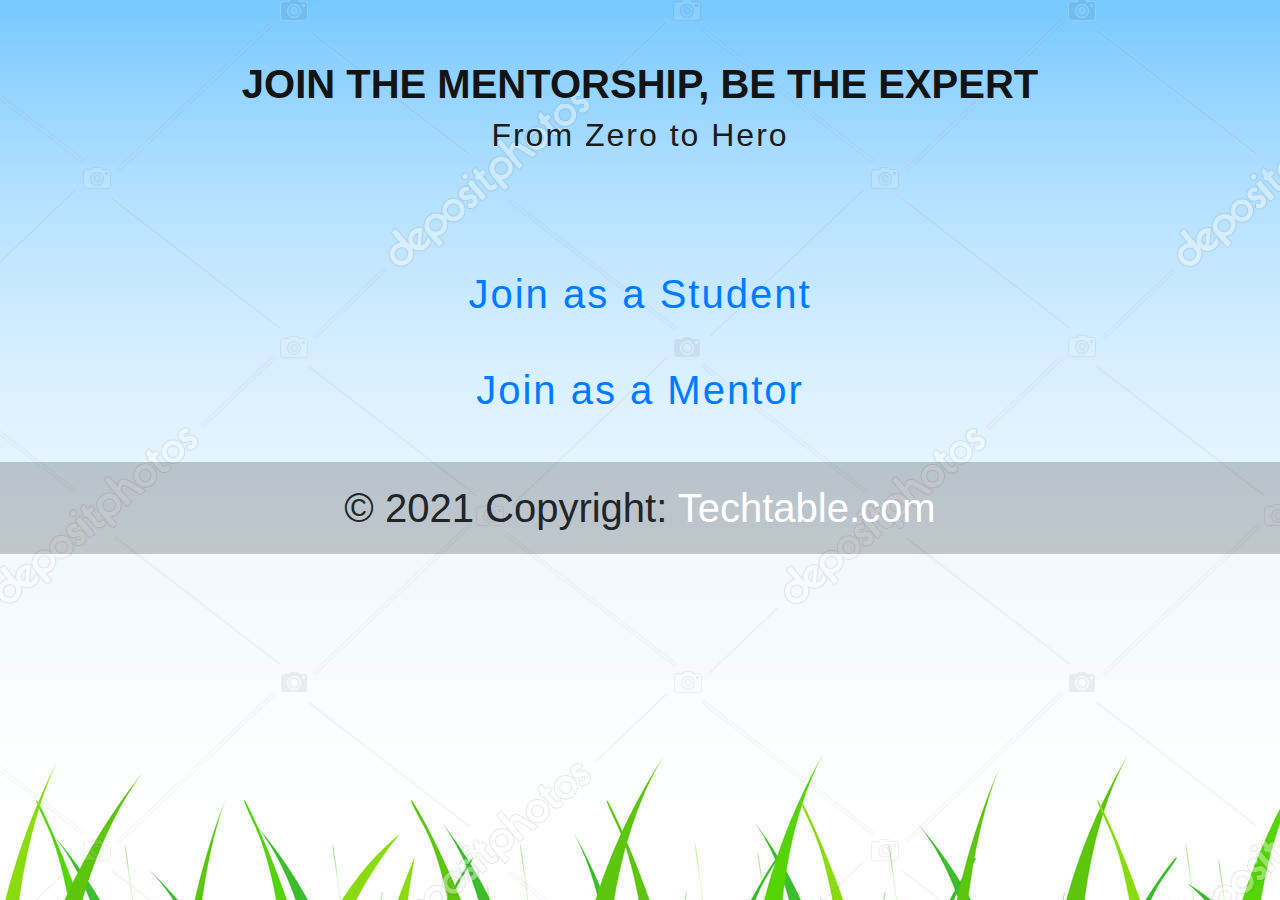
<file: index.html>
<!DOCTYPE html>
<html>
<head>
	 <link rel="stylesheet" href="style.css">
    <link rel="stylesheet" href="https://cdnjs.cloudflare.com/ajax/libs/font-awesome/4.7.0/css/font-awesome.min.css">
	<link rel="stylesheet" href="https://maxcdn.bootstrapcdn.com/bootstrap/4.0.0/css/bootstrap.min.css" integrity="sha384-Gn5384xqQ1aoWXA+058RXPxPg6fy4IWvTNh0E263XmFcJlSAwiGgFAW/dAiS6JXm" crossorigin="anonymous">
	<title>TechTable</title>
</head>
<!-- <body img src="bi.jpg"> -->

  <!------------Home------------------------------------------------------->
        <header id="home">
            <div class="content-wrap">
            <!-- <p>Hi, I'm</p> -->
            <h1 style="color:rgb(20, 20, 20);"><b>JOIN THE MENTORSHIP, BE THE EXPERT</b></h1>
            <!-- <h1 style="color:blue;">A Blue Heading</h1> -->
            <h2 style="color:rgb(26, 27, 26);">From Zero to Hero</h2>
            <!-- <a href="Resume_1.pdf" download="Gundu_Madhan_Resume" class="cv-btn">Download CV</a> -->
            </div>
        </header>

        <h2 class="text-center m-5" bgcolor="#ffffff"><a href="index2.html">Join as a Student<a></h2>

        <h2 class="text-center m-5"><a href="form.html">Join as a Mentor<a></h2>
  <!-- Copyright -->
  <div class="text-center p-3" style="background-color: rgba(0, 0, 0, 0.2);">
    © 2021 Copyright:
    <a class="text-white" href="https://mdbootstrap.com/">Techtable.com</a>
  </div>
  <!-- Copyright -->
</footer>
</body>
</html>
</file>
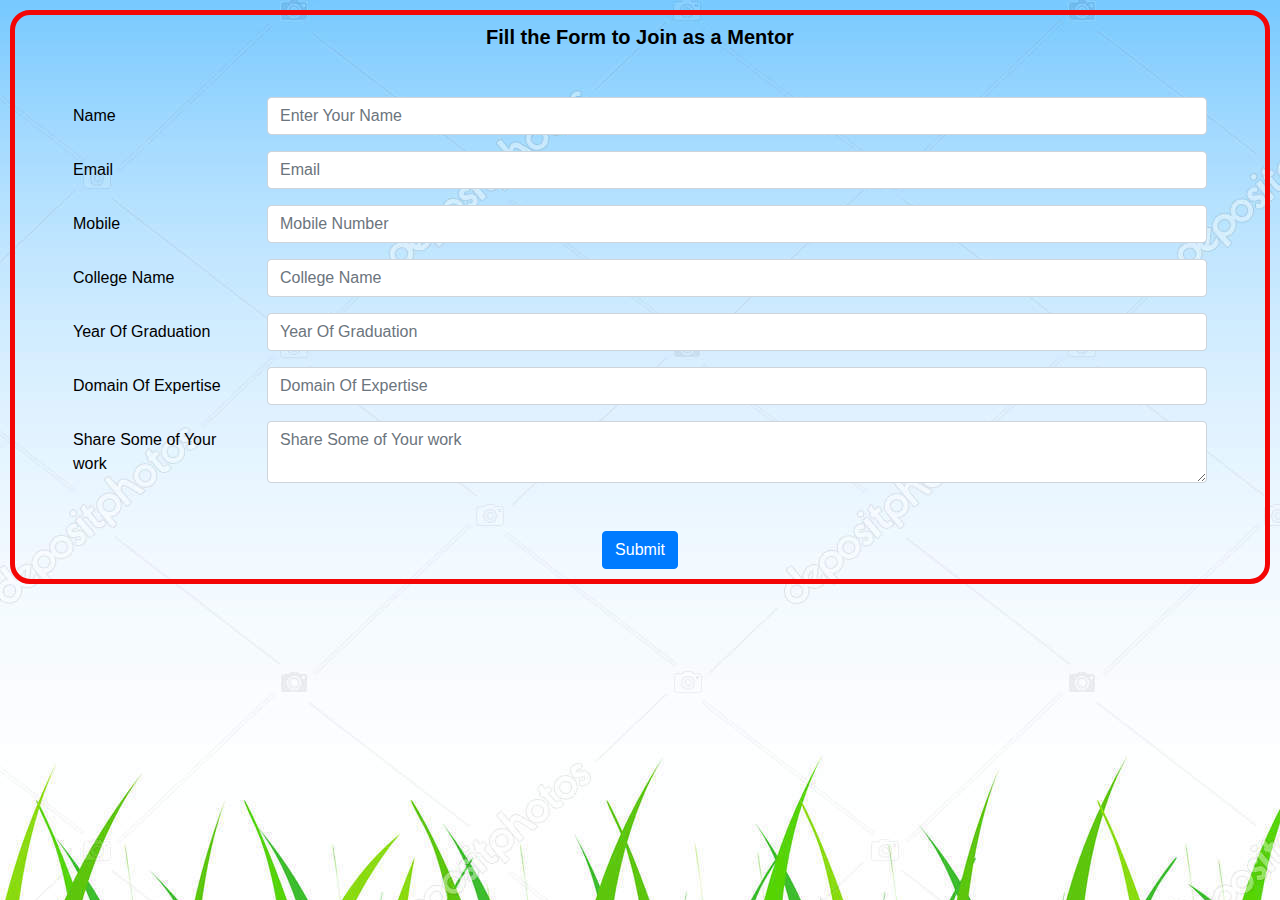
<file: form.html>
<!DOCTYPE html>
<html>
<head>
	<title>Mentor Form</title>
	 <link rel="stylesheet" href="style.css">
	<link rel="stylesheet" href="https://maxcdn.bootstrapcdn.com/bootstrap/4.0.0/css/bootstrap.min.css" integrity="sha384-Gn5384xqQ1aoWXA+058RXPxPg6fy4IWvTNh0E263XmFcJlSAwiGgFAW/dAiS6JXm" crossorigin="anonymous">
</head>
<body>
	<div class="formbody">
	<h5 class="text-center" style="color:black;"><b>Fill the Form to Join as a Mentor</b></h5>
	<form class="m-5">
		<div class="form-group row">
		    <label for="name" class="col-sm-2 col-form-label" style="color:black;">Name</label>
		    <div class="col-sm-10">
		      <input type="text" class="form-control" id="name" placeholder="Enter Your Name">
		    </div>
  		</div>
	  <div class="form-group row">
	    <label for="mail" class="col-sm-2 col-form-label" style="color:black;">Email</label>
	    <div class="col-sm-10">
	      <input type="email" class="form-control" id="email" placeholder="Email">
	    </div>
	  </div>
	  <div class="form-group row">
		    <label for="phone" class="col-sm-2 col-form-label" style="color:black;">Mobile</label>
		    <div class="col-sm-10">
		      <input type="tel" class="form-control" id="phone" placeholder="Mobile Number">
		    </div>
  		</div>
	  <div class="form-group row">
	    <label for="college" class="col-sm-2 col-form-label" style="color:black;">College Name</label>
	    <div class="col-sm-10">
	      <input type="text" class="form-control" id="college" placeholder="College Name">
	    </div>
	  </div>
	  <div class="form-group row">
	    <label for="year" class="col-sm-2 col-form-label" style="color:black;">Year Of Graduation</label>
	    <div class="col-sm-10">
	      <input type="text" class="form-control" id="year" placeholder="Year Of Graduation">
	    </div>
	  </div>
	   <div class="form-group row">
	    <label for="domain" class="col-sm-2 col-form-label" style="color:black;">Domain Of Expertise</label>
	    <div class="col-sm-10">
	      <input type="text" class="form-control" id="domain" placeholder="Domain Of Expertise">
	    </div>
	  </div>
	 <div class="form-group row">
	    <label for="work" class="col-sm-2 col-form-label" style="color:black;">Share Some of Your work</label>
	    <div class="col-sm-10">
	      <textarea class="form-control" id="work" placeholder="Share Some of Your work"></textarea>
	    </div>
	  </div>  
</form>
	 <div class="text-center">
		  <button type="submit" class="btn btn-primary align-center">Submit</button>
	</div>
</div>
</body>
</html>
</file>
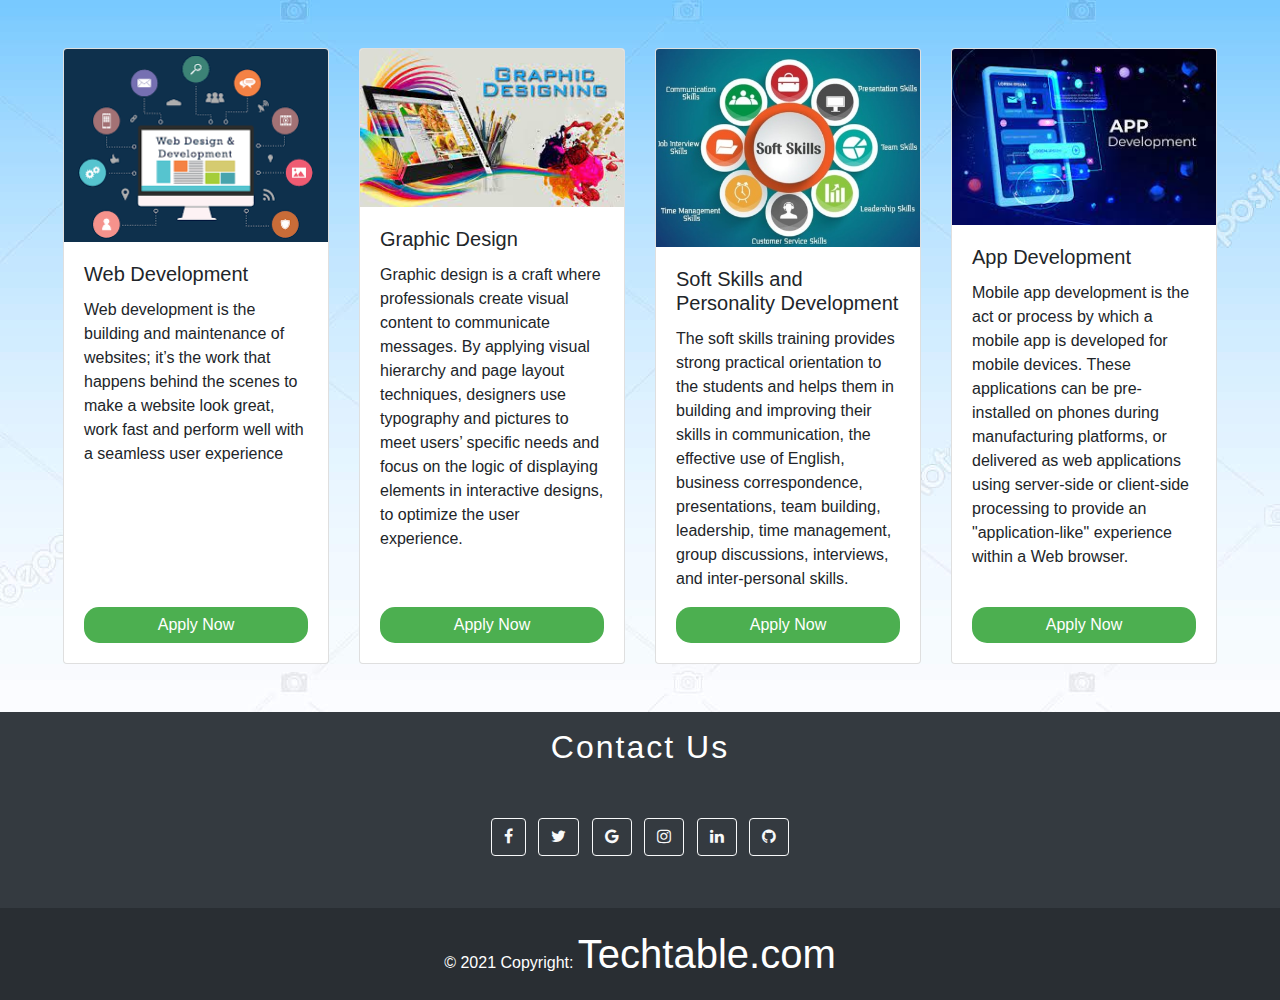
<file: index2.html>
<!DOCTYPE html>
<html>
<head>
	 <link rel="stylesheet" href="style.css">
    <link rel="stylesheet" href="https://cdnjs.cloudflare.com/ajax/libs/font-awesome/4.7.0/css/font-awesome.min.css">
	<link rel="stylesheet" href="https://maxcdn.bootstrapcdn.com/bootstrap/4.0.0/css/bootstrap.min.css" integrity="sha384-Gn5384xqQ1aoWXA+058RXPxPg6fy4IWvTNh0E263XmFcJlSAwiGgFAW/dAiS6JXm" crossorigin="anonymous">
	<title>TechTable</title>
</head>
<body>

  <!-- <h2 class="text-center"><a href="#">Join as a Mentor<a></h2> -->
	<div class="card-deck m-5">
  <div class="card">
    <img class="card-img-top" src="Images/web2.png" alt="Web Development">
    <div class="card-body d-flex flex-column">
      <h5 class="card-title">Web Development</h5>
      <p class="card-text">Web development is the building and maintenance of websites; it’s the work that happens behind the scenes to make a website look great, work fast and perform well with a seamless user experience</p>
      <button type="button" class="button mt-auto">Apply Now</button>
    </div>
  </div>
  <div class="card">
    <img class="card-img-top" src="Images/gd1.jpg" alt="Graphic Design">
    <div class="card-body d-flex flex-column">
      <h5 class="card-title">Graphic Design</h5>
      <p class="card-text">Graphic design is a craft where professionals create visual content to communicate messages. By applying visual hierarchy and page layout techniques, designers use typography and pictures to meet users’ specific needs and focus on the logic of displaying elements in interactive designs, to optimize the user experience.</p>
      <button type="button" class="button mt-auto">Apply Now</button>
    </div>
  </div>
  <div class="card">
    <img class="card-img-top" src="Images/ss1.jpg" alt="Soft Skills">
    <div class="card-body d-flex flex-column">
      <h5 class="card-title">Soft Skills and Personality Development</h5>
      <p class="card-text"> The soft skills training provides strong practical orientation to the students and helps them in building and improving their skills in communication, the effective use of English, business correspondence, presentations, team building, leadership, time management, group discussions, interviews, and inter-personal skills.</p>
      <button type="button" class="button mt-auto">Apply Now</button>
    </div>
  </div>
  <div class="card">
    <img class="card-img-top" src="Images/app1.jpg" alt="App Development">
    <div class="card-body d-flex flex-column">
      <h5 class="card-title">App Development</h5>
      <p class="card-text">Mobile app development is the act or process by which a mobile app is developed for mobile devices. These applications can be pre-installed on phones during manufacturing platforms, or delivered as web applications using server-side or client-side processing to provide an "application-like" experience within a Web browser.</p>
    <button type="button" class="button mt-auto">Apply Now</button>
    </div>
  </div>

  
</div>

<footer class="bg-dark text-center text-white">
  <!-- Grid container -->
  <h2 class="p-3">Contact Us</h2>
  <div class="container p-4 pb-0">
    <!-- Section: Social media -->
    <section class="mb-4">
      <!-- Facebook -->
      <a class="btn btn-outline-light btn-floating m-1" href="#!" role="button">
       <i class="fa fa-facebook"></i
      ></a>

      <!-- Twitter -->
      <a class="btn btn-outline-light btn-floating m-1" href="#!" role="button"
        ><i class="fa fa-twitter"></i
      ></a>

      <!-- Google -->
      <a class="btn btn-outline-light btn-floating m-1" href="#!" role="button"
        ><i class="fa fa-google"></i
      ></a>

      <!-- Instagram -->
      <a class="btn btn-outline-light btn-floating m-1" href="#!" role="button"
        ><i class="fa fa-instagram"></i
      ></a>

      <!-- Linkedin -->
      <a class="btn btn-outline-light btn-floating m-1" href="#!" role="button"
        ><i class="fa fa-linkedin"></i
      ></a>

      <!-- Github -->
      <a class="btn btn-outline-light btn-floating m-1" href="#!" role="button"
        ><i class="fa fa-github"></i
      ></a>
    </section>
    <!-- Section: Social media -->
  </div>
  <!-- Grid container -->

  <!-- Copyright -->
  <div class="text-center p-3" style="background-color: rgba(0, 0, 0, 0.2);">
    © 2021 Copyright:
    <a class="text-white" href="https://mdbootstrap.com/">Techtable.com</a>
  </div>
  <!-- Copyright -->
</footer>
</body>
</html>
</file>
<file: style.css>
html {
  box-sizing: border-box;
  scroll-behavior: smooth;
}

body {
  color: #7b0ae4;
  margin: 0;
  padding: 0;
  /*font-family: "Montserrat", sans-serif;*/
  font-family: "Avenir Next", Calibri, Verdana, sans-serif;
  font-size: 15px;
  line-height: 1.5;
  border: none;
  /* background-image: url(tt1.jpg); */
  background-image: url(tt2.jpg);
}
a{
  font-weight: 2rem;
  font-size: 40px;
  color: white;
}
h1 {
  font-size: 70px;
  line-height: 1;
  text-align: center;
  font-weight: bolder;
  color: rgb(230, 13, 13);
}

h2 {
  font-size: 45px;
  position: relative;
  font-family: calibri;
  letter-spacing: 2px;
  color: white/*#f2f2f2*/;
  text-align: center;
}
.content-wrap {
  max-width: 800px;
  width: 85%;
  margin: 0 auto;
  padding: 60px 0;
}
.card:hover
{
	/*background-color: blue;*/
  /*transform-scale: 1.1;*/
  transition: transform 0.2s ease;
}
.button {
  background-color: #4CAF50;
  border: none;
  color: white;
  padding: 6px;
  text-align: center;
  text-decoration: none;
  display: inline-block;
  font-size: 16px;
  border-radius: 15px;
}
.formbody
{
	margin: 10px;
	padding:10px;
	border: 5px solid rgb(243, 6, 6);
	border-radius: 20px;
}
</file>
